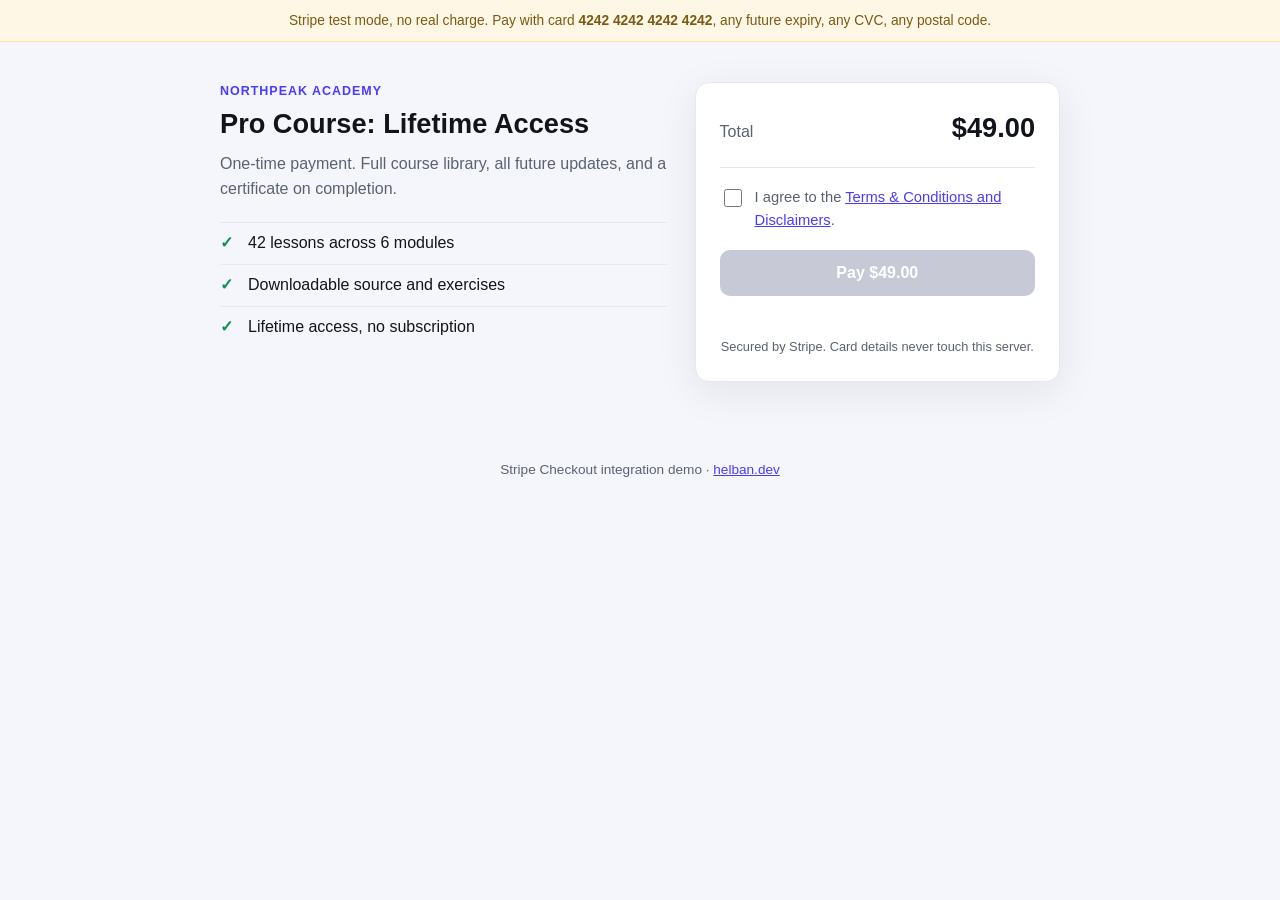
<file: index.html>
<!DOCTYPE html>
<html lang="en">
<head>
  <meta charset="UTF-8">
  <meta name="viewport" content="width=device-width, initial-scale=1.0">
  <title>Northpeak Academy Checkout</title>
  <meta name="description" content="Secure one-time checkout for lifetime course access, built on Stripe Checkout.">
  <link rel="stylesheet" href="/css/style.css">
</head>
<body>
  <div class="test-banner" role="status">
    Stripe test mode, no real charge. Pay with card <strong>4242&nbsp;4242&nbsp;4242&nbsp;4242</strong>, any future expiry, any CVC, any postal code.
  </div>

  <main class="checkout">
    <section class="product" aria-labelledby="product-title">
      <p class="brand">Northpeak Academy</p>
      <h1 id="product-title">Pro Course: Lifetime Access</h1>
      <p class="product-desc">One-time payment. Full course library, all future updates, and a certificate on completion.</p>
      <ul class="includes">
        <li>42 lessons across 6 modules</li>
        <li>Downloadable source and exercises</li>
        <li>Lifetime access, no subscription</li>
      </ul>
    </section>

    <section class="pay-panel" aria-labelledby="pay-title">
      <h2 id="pay-title" class="visually-hidden">Payment</h2>
      <div class="price-row">
        <span class="price-label">Total</span>
        <span class="price-amount">$49.00</span>
      </div>

      <label class="terms-gate">
        <input type="checkbox" id="agree-terms">
        <span>I agree to the <a href="/terms.html" target="_blank" rel="noopener">Terms &amp; Conditions and Disclaimers</a>.</span>
      </label>

      <button type="button" id="pay-button" class="pay-button" disabled>Pay $49.00</button>
      <p id="pay-error" class="pay-error" role="alert"></p>

      <p class="secured">Secured by Stripe. Card details never touch this server.</p>
    </section>
  </main>

  <footer class="site-footer">
    <p>Stripe Checkout integration demo · <a href="https://helban.dev" rel="noopener">helban.dev</a></p>
  </footer>

  <script src="/js/checkout.js"></script>
</body>
</html>
</file>
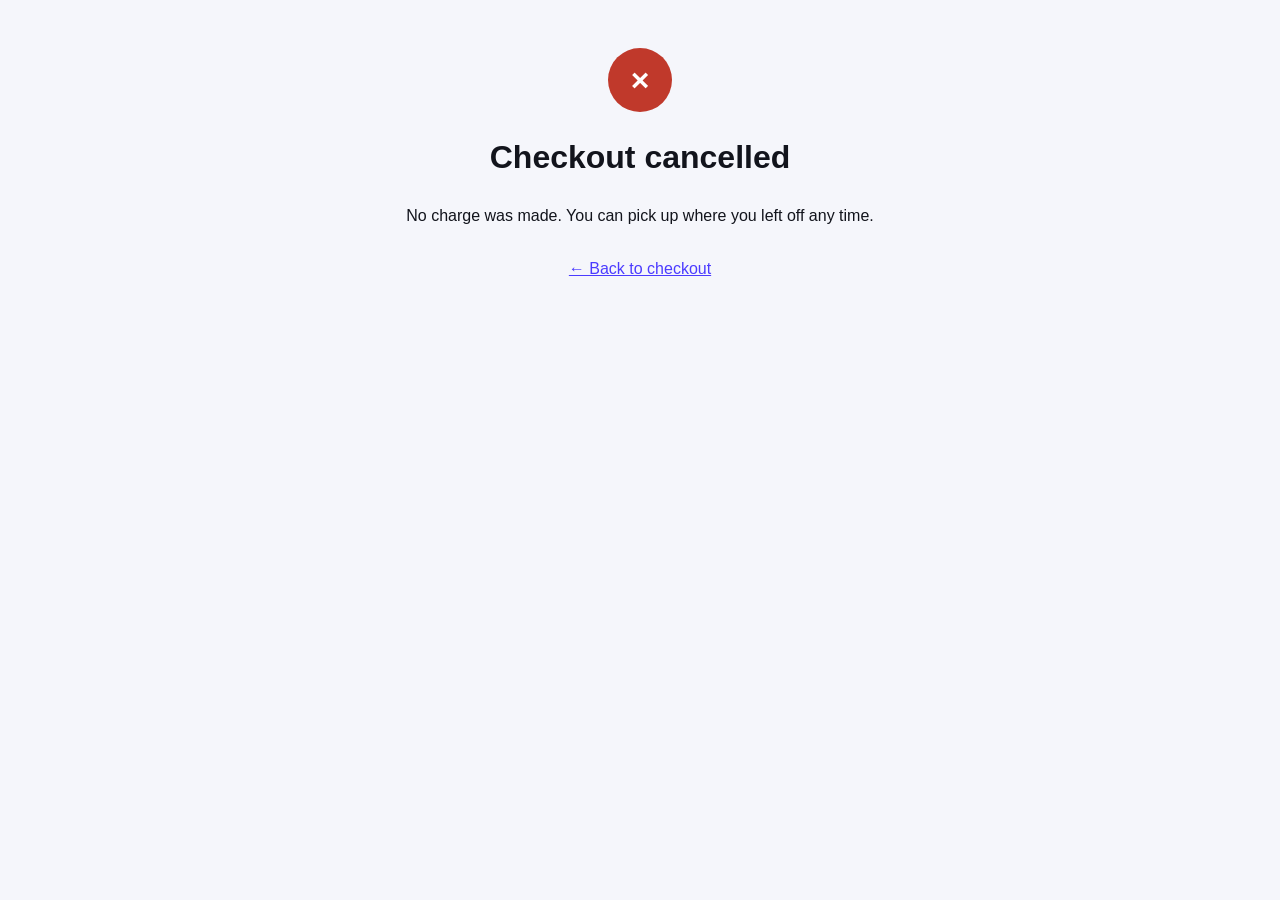
<file: cancel.html>
<!DOCTYPE html>
<html lang="en">
<head>
  <meta charset="UTF-8">
  <meta name="viewport" content="width=device-width, initial-scale=1.0">
  <title>Checkout cancelled | Northpeak Academy</title>
  <link rel="stylesheet" href="/css/style.css">
</head>
<body>
  <main class="result">
    <div class="result-icon cancel" aria-hidden="true">×</div>
    <h1>Checkout cancelled</h1>
    <p>No charge was made. You can pick up where you left off any time.</p>
    <p class="back"><a href="/">← Back to checkout</a></p>
  </main>
</body>
</html>
</file>
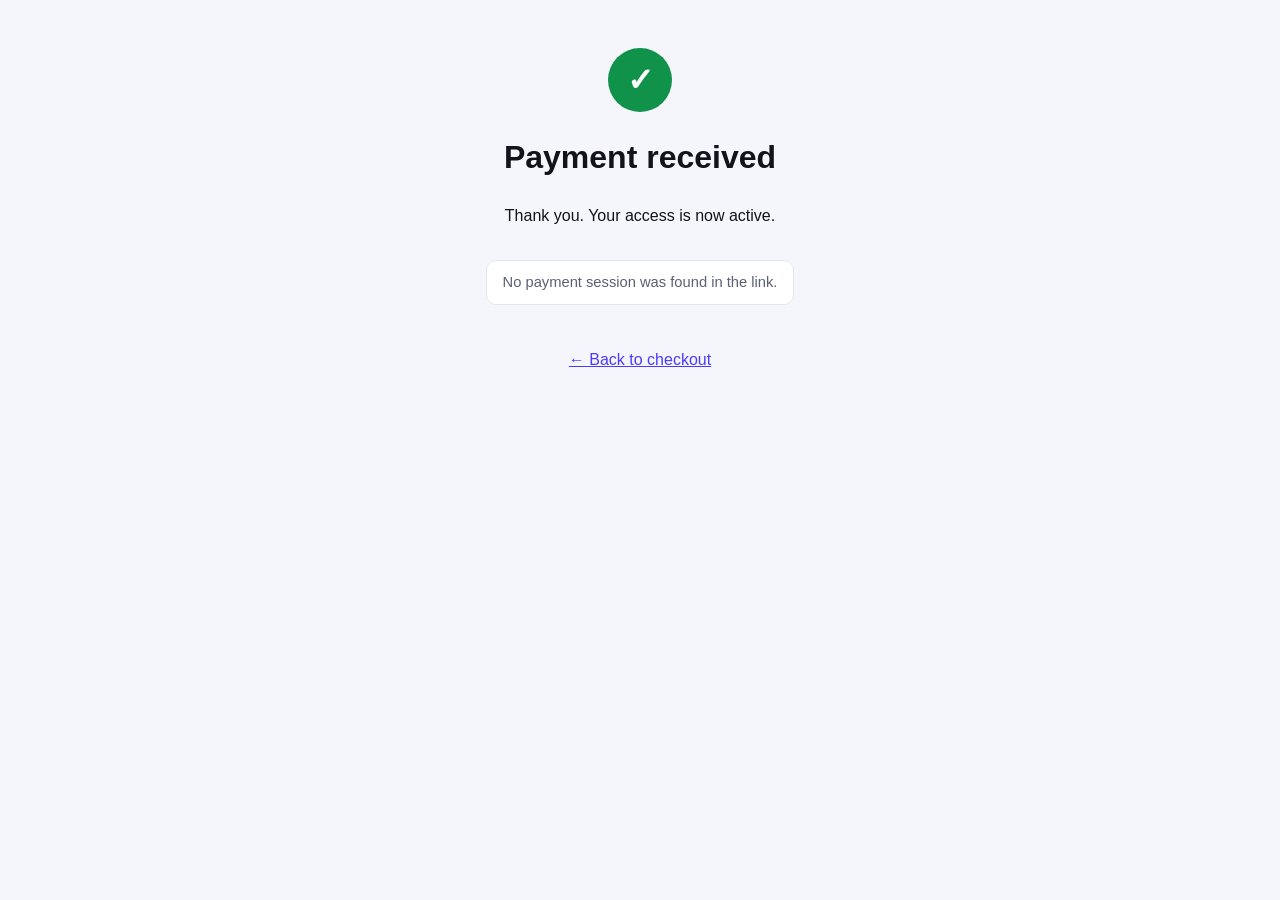
<file: success.html>
<!DOCTYPE html>
<html lang="en">
<head>
  <meta charset="UTF-8">
  <meta name="viewport" content="width=device-width, initial-scale=1.0">
  <title>Payment received | Northpeak Academy</title>
  <link rel="stylesheet" href="/css/style.css">
</head>
<body>
  <main class="result">
    <div class="result-icon success" aria-hidden="true">✓</div>
    <h1>Payment received</h1>
    <p>Thank you. Your access is now active.</p>
    <p id="payment-summary" class="payment-summary">Verifying your payment…</p>
    <p class="back"><a href="/">← Back to checkout</a></p>
  </main>
  <script src="/js/success.js"></script>
</body>
</html>
</file>
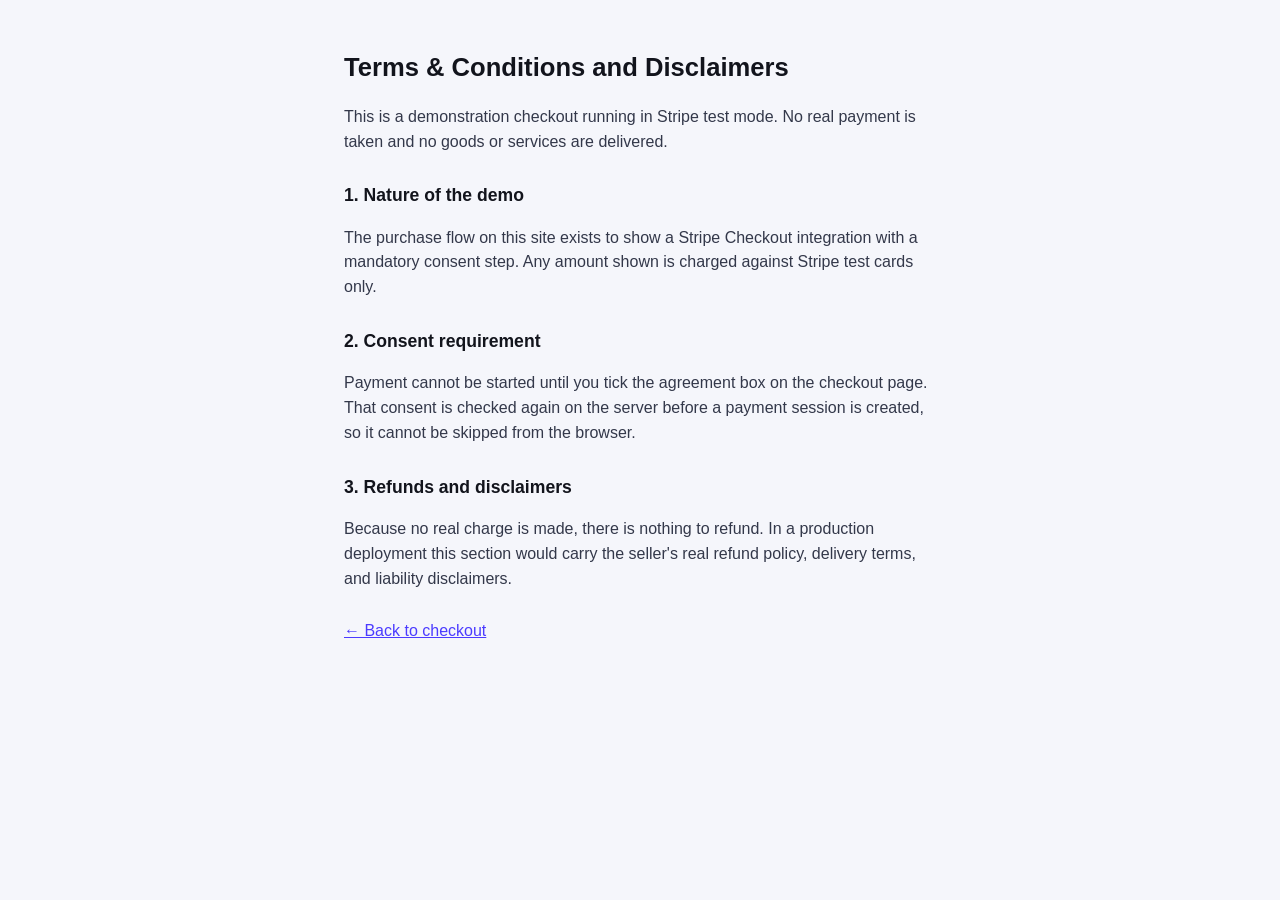
<file: terms.html>
<!DOCTYPE html>
<html lang="en">
<head>
  <meta charset="UTF-8">
  <meta name="viewport" content="width=device-width, initial-scale=1.0">
  <title>Terms &amp; Conditions | Northpeak Academy</title>
  <link rel="stylesheet" href="/css/style.css">
</head>
<body>
  <main class="doc">
    <h1>Terms &amp; Conditions and Disclaimers</h1>
    <p>This is a demonstration checkout running in Stripe test mode. No real payment is taken and no goods or services are delivered.</p>

    <h2>1. Nature of the demo</h2>
    <p>The purchase flow on this site exists to show a Stripe Checkout integration with a mandatory consent step. Any amount shown is charged against Stripe test cards only.</p>

    <h2>2. Consent requirement</h2>
    <p>Payment cannot be started until you tick the agreement box on the checkout page. That consent is checked again on the server before a payment session is created, so it cannot be skipped from the browser.</p>

    <h2>3. Refunds and disclaimers</h2>
    <p>Because no real charge is made, there is nothing to refund. In a production deployment this section would carry the seller's real refund policy, delivery terms, and liability disclaimers.</p>

    <p class="back"><a href="/">← Back to checkout</a></p>
  </main>
</body>
</html>
</file>
<file: css/style.css>
:root {
  --ink: #12141c;
  --muted: #5b6172;
  --line: #e6e8ef;
  --accent: #4b3bff;
  --accent-ink: #ffffff;
  --success: #10924a;
  --danger: #c0392b;
  --bg: #f5f6fb;
  --card: #ffffff;
  --radius: 14px;
  --shadow: 0 10px 40px rgba(20, 22, 40, 0.08);
}

* { box-sizing: border-box; }

body {
  margin: 0;
  font-family: -apple-system, BlinkMacSystemFont, "Segoe UI", Roboto, Helvetica, Arial, sans-serif;
  color: var(--ink);
  background: var(--bg);
  line-height: 1.55;
  -webkit-font-smoothing: antialiased;
}

a { color: var(--accent); }

.visually-hidden {
  position: absolute;
  width: 1px;
  height: 1px;
  clip: rect(0 0 0 0);
  overflow: hidden;
}

.test-banner {
  background: #fff7e6;
  border-bottom: 1px solid #ffe0a3;
  color: #7a5a12;
  font-size: 0.86rem;
  text-align: center;
  padding: 10px 16px;
}

.checkout {
  max-width: 880px;
  margin: 40px auto;
  padding: 0 20px;
  display: grid;
  grid-template-columns: 1.1fr 0.9fr;
  gap: 28px;
  align-items: start;
}

.product .brand {
  text-transform: uppercase;
  letter-spacing: 0.08em;
  font-size: 0.78rem;
  color: var(--accent);
  font-weight: 600;
  margin: 0 0 6px;
}

.product h1 {
  font-size: 1.7rem;
  margin: 0 0 12px;
  line-height: 1.2;
}

.product-desc { color: var(--muted); margin: 0 0 20px; }

.includes {
  list-style: none;
  padding: 0;
  margin: 0;
}

.includes li {
  padding: 8px 0 8px 28px;
  position: relative;
  border-top: 1px solid var(--line);
}

.includes li::before {
  content: "✓";
  color: var(--success);
  position: absolute;
  left: 0;
  font-weight: 700;
}

.pay-panel {
  background: var(--card);
  border: 1px solid var(--line);
  border-radius: var(--radius);
  box-shadow: var(--shadow);
  padding: 24px;
}

.price-row {
  display: flex;
  justify-content: space-between;
  align-items: baseline;
  padding-bottom: 18px;
  border-bottom: 1px solid var(--line);
  margin-bottom: 18px;
}

.price-label { color: var(--muted); }
.price-amount { font-size: 1.7rem; font-weight: 700; }

.terms-gate {
  display: flex;
  gap: 10px;
  align-items: flex-start;
  font-size: 0.92rem;
  color: var(--muted);
  margin-bottom: 18px;
  cursor: pointer;
}

.terms-gate input {
  margin-top: 3px;
  width: 18px;
  height: 18px;
  accent-color: var(--accent);
  flex: 0 0 auto;
}

.pay-button {
  width: 100%;
  border: none;
  border-radius: 10px;
  padding: 14px 18px;
  font-size: 1rem;
  font-weight: 600;
  background: var(--accent);
  color: var(--accent-ink);
  cursor: pointer;
  transition: opacity 0.15s ease, transform 0.05s ease;
}

.pay-button:hover:not(:disabled) { opacity: 0.92; }
.pay-button:active:not(:disabled) { transform: translateY(1px); }

.pay-button:disabled {
  background: #c7c9d6;
  cursor: not-allowed;
}

.pay-error {
  color: var(--danger);
  font-size: 0.88rem;
  min-height: 1.2em;
  margin: 10px 0 0;
}

.secured {
  color: var(--muted);
  font-size: 0.8rem;
  text-align: center;
  margin: 14px 0 0;
}

.site-footer {
  text-align: center;
  color: var(--muted);
  font-size: 0.85rem;
  padding: 24px 20px 40px;
}

/* Static document pages (terms) and result pages (success / cancel) */
.doc, .result {
  max-width: 640px;
  margin: 48px auto;
  padding: 0 24px;
}

.doc h1 { font-size: 1.6rem; }
.doc h2 { font-size: 1.1rem; margin-top: 28px; }
.doc p { color: #33384a; }

.result { text-align: center; }

.result-icon {
  width: 64px;
  height: 64px;
  line-height: 64px;
  border-radius: 50%;
  font-size: 2rem;
  font-weight: 700;
  margin: 0 auto 18px;
  color: #fff;
}

.result-icon.success { background: var(--success); }
.result-icon.cancel { background: var(--danger); }

.payment-summary {
  display: inline-block;
  background: var(--card);
  border: 1px solid var(--line);
  border-radius: 10px;
  padding: 10px 16px;
  color: var(--muted);
  font-size: 0.92rem;
}

.back { margin-top: 28px; }

@media (max-width: 720px) {
  .checkout {
    grid-template-columns: 1fr;
    margin-top: 24px;
  }
}
</file>
